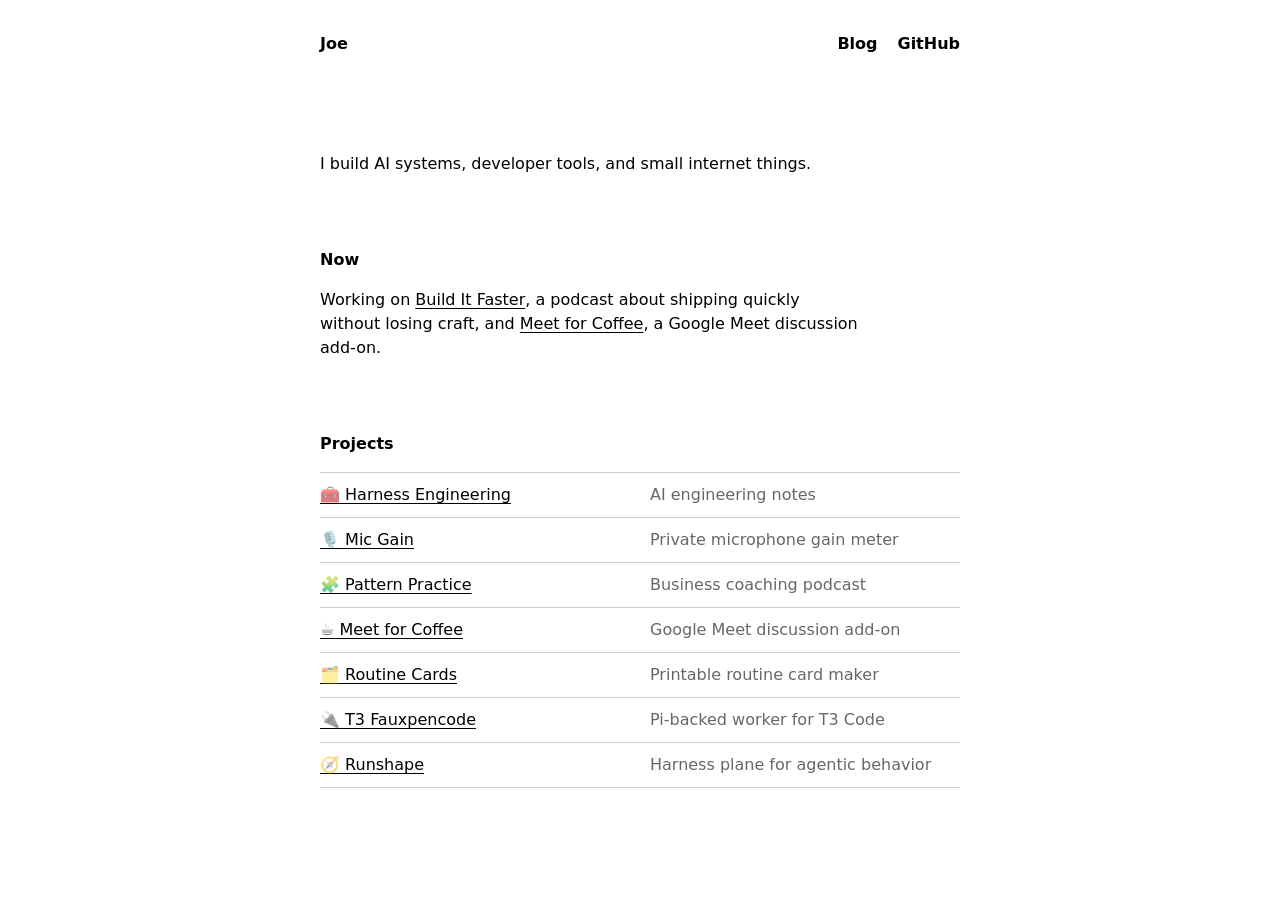
<file: index.html>
<!doctype html>
<html lang="en">
  <head>
    <meta charset="utf-8" />
    <meta name="viewport" content="width=device-width, initial-scale=1" />
    <meta name="description" content="Joe is a staff AI engineer." />
    <title>Joe</title>
    <link rel="icon" href="/favicon.svg" type="image/svg+xml" />
    <link rel="stylesheet" href="/styles.css" />
  </head>
  <body>
    <header>
      <a href="/">Joe</a>
      <nav aria-label="Primary navigation">
        <a href="https://blog.bios.dev">Blog</a>
        <a href="https://github.com/bioshazard">GitHub</a>
      </nav>
    </header>

    <main>
      <p>I build AI systems, developer tools, and small internet things.</p>

      <section aria-labelledby="now">
        <h2 id="now">Now</h2>
        <p>
          Working on
          <a href="https://fasterpod.com">Build It Faster</a>, a podcast about
          shipping quickly without losing craft, and
          <a href="https://build-it-faster.github.io/coffee-home/">Meet for Coffee</a>,
          a Google Meet discussion add-on.
        </p>
      </section>

      <section aria-labelledby="projects">
        <h2 id="projects">Projects</h2>
        <ul>
          <li>
            <a href="https://github.com/bioshazard/harness-engineering"><span aria-hidden="true">🧰</span> Harness Engineering</a>
            <span>AI engineering notes</span>
          </li>
          <li>
            <a href="https://bioshazard.github.io/mic-gain/"><span aria-hidden="true">🎙️</span> Mic Gain</a>
            <span>Private microphone gain meter</span>
          </li>
          <li>
            <a href="https://patternpod.start.page/"><span aria-hidden="true">🧩</span> Pattern Practice</a>
            <span>Business coaching podcast</span>
          </li>
          <li>
            <a href="https://build-it-faster.github.io/coffee-home/"><span aria-hidden="true">☕</span> Meet for Coffee</a>
            <span>Google Meet discussion add-on</span>
          </li>
          <li>
            <a href="https://github.com/bioshazard/routine-cards"><span aria-hidden="true">🗂️</span> Routine Cards</a>
            <span>Printable routine card maker</span>
          </li>
          <li>
            <a href="https://github.com/bioshazard/t3-fauxpencode-shim"><span aria-hidden="true">🔌</span> T3 Fauxpencode</a>
            <span>Pi-backed worker for T3 Code</span>
          </li>
          <li>
            <a href="https://github.com/bioshazard/runshape"><span aria-hidden="true">🧭</span> Runshape</a>
            <span>Harness plane for agentic behavior</span>
          </li>
        </ul>
      </section>
    </main>
  </body>
</html>
</file>
<file: styles.css>
:root {
  color-scheme: light dark;
  font-family: system-ui, sans-serif;
  line-height: 1.5;
}

body {
  max-width: 640px;
  margin: 0 auto;
  padding: 32px 20px;
  background: Canvas;
  color: CanvasText;
}

header, nav {
  display: flex;
  align-items: center;
}

header {
  justify-content: space-between;
  margin-bottom: 96px;
}

nav { gap: 20px; }

a {
  color: inherit;
  text-underline-offset: 3px;
}

header a { font-weight: 600; text-decoration: none; }
header a:hover, header a[aria-current="page"] { text-decoration: underline; }

p { max-width: 540px; margin: 0; }

section { margin-top: 72px; }

h2 {
  margin: 0 0 16px;
  font-size: 1rem;
}

ul {
  margin: 0;
  padding: 0;
  list-style: none;
}

li {
  display: grid;
  grid-template-columns: 1fr 1fr;
  gap: 20px;
  padding-block: 10px;
  border-top: 1px solid color-mix(in srgb, CanvasText 20%, transparent);
}

li:last-child { border-bottom: 1px solid color-mix(in srgb, CanvasText 20%, transparent); }
li span { color: color-mix(in srgb, CanvasText 60%, transparent); }

@media (max-width: 480px) {
  header { margin-bottom: 72px; }
  section { margin-top: 56px; }
  li { grid-template-columns: 1fr; gap: 2px; }
}
</file>
